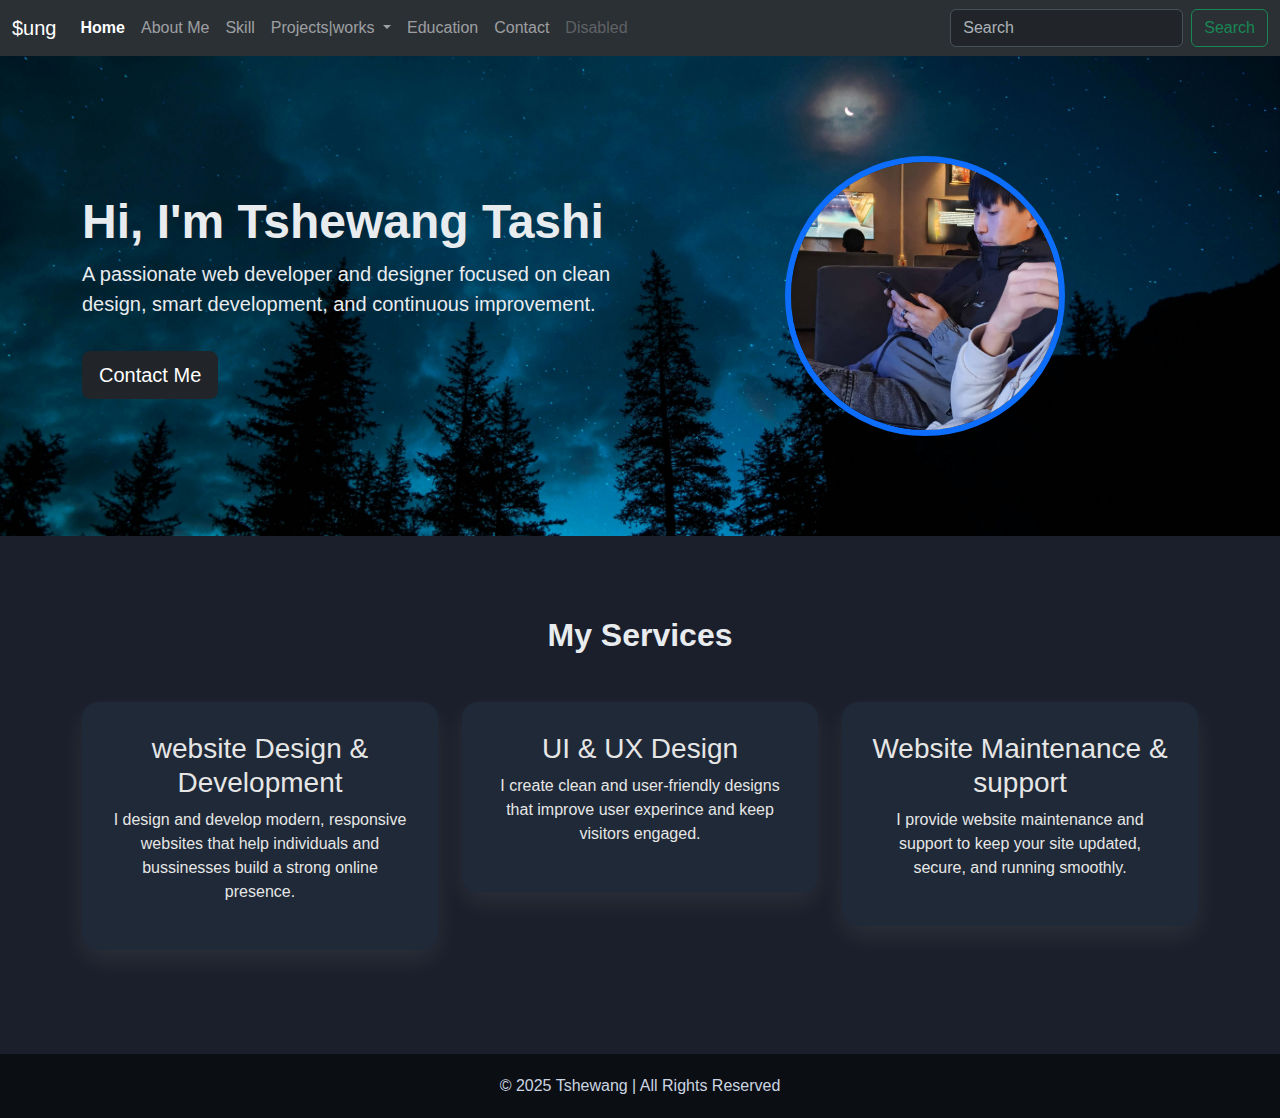
<file: index.html>
<!DOCTYPE html>
<html lang="en">
<head>
  <meta name="description" content="Personal portfolio website showcasing my skills, projects, and experience in web design and front-end development.">
  <meta charset="UTF-8" />
  <meta name="viewport" content="width=device-width, initial-scale=1.0" />
  <link rel="stylesheet" href="https://cdn.jsdelivr.net/npm/bootstrap@5.3.0/dist/css/bootstrap.min.css">
  <title>Tshewang Tashi $ung service</title>
  <link rel="stylesheet" href="home.css" />
</head>
<script src="https://cdn.jsdelivr.net/npm/bootstrap@5.3.0/dist/js/bootstrap.bundle.min.js"></script>
<body>

   <!--navbar code-->

  <nav class="navbar navbar-expand-lg bg-body-tertiary" style="background-color: rgb(23, 218, 120);"
    data-bs-theme="dark">
    <div class="container-fluid">
      <a class="navbar-brand">$ung</a>
      <button class="navbar-toggler" type="button" data-bs-toggle="collapse" data-bs-target="#navbarSupportedContent"
        aria-controls="navbarSupportedContent" aria-expanded="false" aria-label="Toggle navigation">
        <span class="navbar-toggler-icon"></span>
      </button>
      <div class="collapse navbar-collapse" id="navbarSupportedContent">
        <ul class="navbar-nav me-auto mb-2 mb-lg-0">
          <li class="nav-item">
            <a class="nav-link active" aria-current="page" href="index.html">Home</a>
          </li>
          <li class="nav-item">
            <a class="nav-link " href="about.html">About Me</a>
          </li>
          <li class="nav-item">
            <a class="nav-link" href="skill.html">Skill</a>
          </li>
          <li class="nav-item dropdown">
            <a class="nav-link dropdown-toggle" href="#" role="button" data-bs-toggle="dropdown" aria-expanded="false">
              Projects|works
            </a>
            <ul class="dropdown-menu">
              <li><a class="dropdown-item" href="action1.html">Action</a></li>
              <li><a class="dropdown-item" href="action2.html">Another action</a></li>
              <li>
                <hr class="dropdown-divider">
              </li>
              <li><a class="dropdown-item" href="#">Something else here</a></li>
            </ul>
          </li>
          <li class="nav-item">
            <a class="nav-link" href="education.html">Education</a>
          </li>
          <li class="nav-item">
            <a class="nav-link" href="contact.html">Contact</a>
          </li>
          <li class="nav-item">
            <a class="nav-link disabled" aria-disabled="true">Disabled</a>
          </li>
        </ul>
       <!--search-->
        <form class="d-flex" role="search" onsubmit="navbarSearch(event)">
  <input 
    class="form-control me-2" 
    type="search" 
    placeholder="Search" 
    aria-label="Search"
    id="navSearch"
  />
  <button 
    class="btn btn-outline-success" 
    type="submit"
  >
    Search
  </button>
</form>

      
    </div>
  </div>
  </nav>

  <script>
function navbarSearch(event) {
  event.preventDefault(); // stops page reload

  const query = document
    .getElementById("navSearch")
    .value
    .toLowerCase()
    .trim();

  if (!query) {
    alert("Please enter something to search");
    return;
  }

  if (query.includes("skill")) {
    location.href = "skill.html";
  } 
  else if (query.includes("project")) {
    location.href = "projects.html";
  } 
  else if (query.includes("contact")) {
    location.href = "contact.html";
  } 
  else if (query.includes("about")) {
    location.href = "about.html";
  } 
  else if (query.includes("education")) {
    location.href = "education.html";
  } 
  else if (query.includes("service")) {
    location.href = "home.html#services";
  } 
  else {
    alert("No matching section found");
  }
}
</script>


<!--Bold and center words-->
  <section class="hero-section">
  <div class="container">
    <div class="row align-items-center">

       <!-- Text -->
      <div class="col-md-6 text-center text-md-start">
        <h1 class="display-5 fw-bold">Hi, I'm Tshewang Tashi</h1>
        <p class="lead">
          A passionate web developer and designer
        focused on clean design, smart development, and continuous improvement.
        </p>
        <a href="contact.html" class="btn btn-dark btn-lg mt-3">
  Contact Me
</a>
      
      </div>

      <!-- Image -->
      <div class="col-md-6 text-center">
        <img src="ga.jpeg" alt="portfolio img" class="profile-img">
      </div>

    </div>
  </div>
</section>

<!-- Services Section -->
<section class="services-section" id="services">
  <div class="container">
    <h2 class="text-center fw-bold mb-5">My Services</h2>

    <div class="row text-center">

      <div class="col-md-4 mb-4">
        <div class="card service-card">
          <h3>website Design & Development</h3>
          <p>I design and develop modern, responsive websites that help individuals and bussinesses build a strong online presence.</p>
        </div>
      </div>

      <div class="col-md-4 mb-4">
        <div class="card service-card">
          <h3>UI & UX Design</h3>
          <p>I create clean and user-friendly designs that improve user experince and keep visitors engaged.</p>
        </div>
      </div>

      <div class="col-md-4 mb-4">
        <div class="card service-card">
          <h3>Website Maintenance & support</h3>
          <p>I provide website maintenance and support to keep your site updated, secure, and running smoothly.</p>
        </div>
      </div>

    </div>
  </div>
</section>

<!-- Footer -->
<footer class="footer">
  © 2025 Tshewang | All Rights Reserved
</footer>

<script
src="https://cdn.jsdelivr.net/npm/bootstrap@5.3.0/dist/js/bootstrap.bundle.min.js">
</script>
     

</body>

</html>
</file>
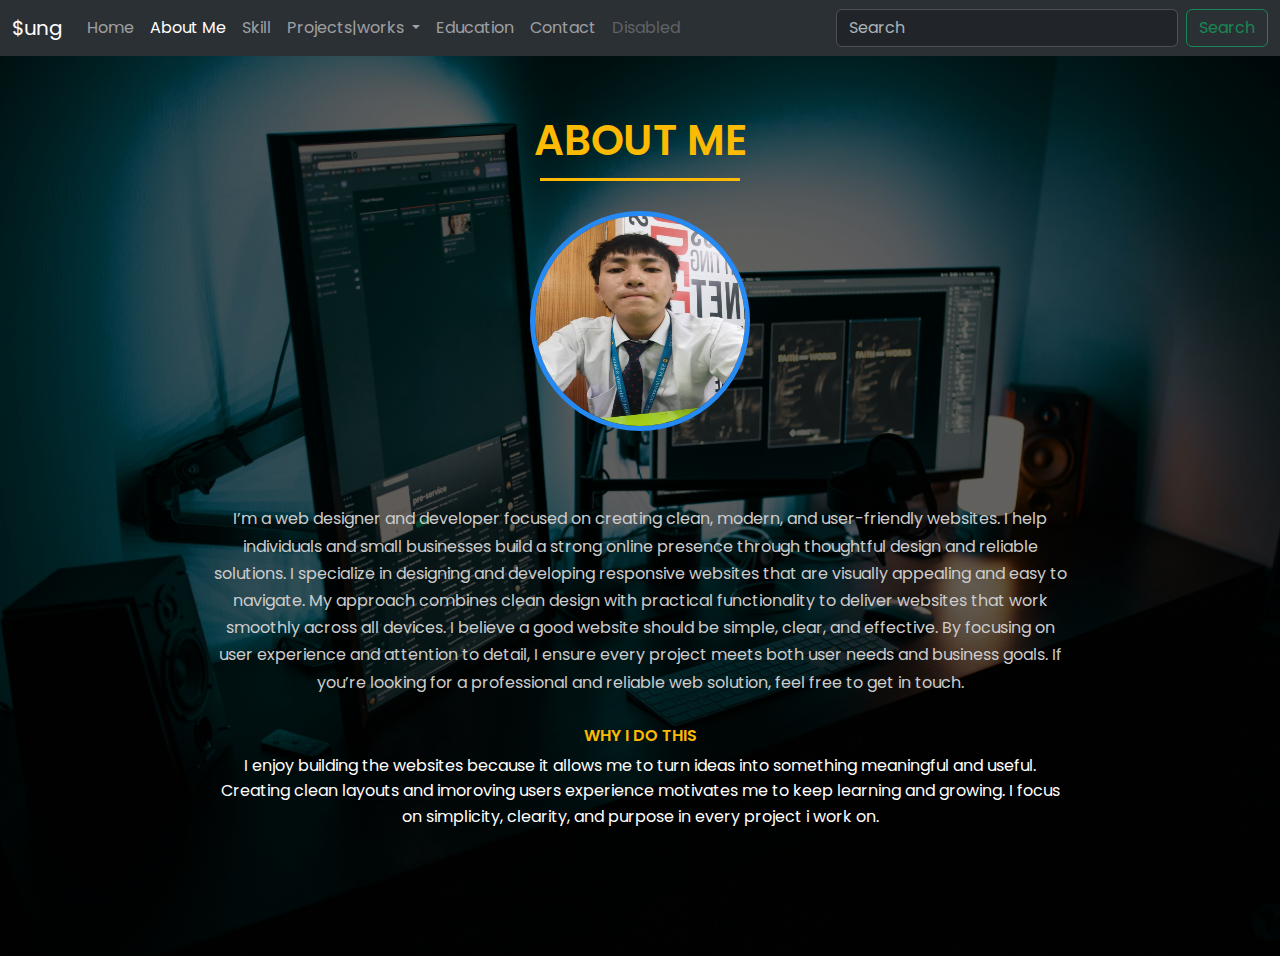
<file: about.html>
<!DOCTYPE html>
<html>

<head>
  <title>Tshewang Tashi $ungs services</title>
  <meta name="viewport" content="width=device-width, initial-scale=1.0">
  <!---bootstrap css--->
  <link rel="stylesheet" href="https://cdn.jsdelivr.net/npm/bootstrap@5.3.0/dist/css/bootstrap.min.css">
  <link rel="stylesheet" href="about1.css">
</head>
<script src="https://cdn.jsdelivr.net/npm/bootstrap@5.3.0/dist/js/bootstrap.bundle.min.js"></script>

<body>
  <!--navbar code-->
  <nav class="navbar navbar-expand-lg bg-body-tertiary" style="background-color: aquamarine;" data-bs-theme="dark">
        <div class="container-fluid">

            <a class="navbar-brand">$ung</a>
            <button class="navbar-toggler" type="button" data-bs-toggle="collapse"
                data-bs-target="#navbarSupportedContent" aria-controls="navbarSupportedContent" aria-expanded="false"
                aria-label="Toggle navigation">
                <span class="navbar-toggler-icon"></span>
            </button>

            <div class="collapse navbar-collapse" id="navbarSupportedContent">
                <ul class="navbar-nav me-auto mb-2 mb-lg-0">
          <li class="nav-item">
            <a class="nav-link " aria-current="page" href="index.html">Home</a>
          </li>

          <li class="nav-item">
            <a class="nav-link active " href="about.html">About Me</a>
          </li>

          <li class="nav-item">
            <a class="nav-link" href="skill.html">Skill</a>
          </li>

          <li class="nav-item dropdown">
            <a class="nav-link dropdown-toggle" href="#" role="button" data-bs-toggle="dropdown" aria-expanded="false">
              Projects|works
            </a>
            <ul class="dropdown-menu">
              <li><a class="dropdown-item" href="action1.html">Action</a></li>
              <li><a class="dropdown-item" href="action2.html">Another action</a></li>
              <li>
                <hr class="dropdown-divider">
              </li>
              <li><a class="dropdown-item" href="#">Something else here</a></li>
            </ul>
          </li>

          <li class="nav-item">
            <a class="nav-link" href="education.html">Education</a>
          </li>

          <li class="nav-item">
            <a class="nav-link" href="contact.html">Contact</a>
          </li>

          <li class="nav-item">
            <a class="nav-link disabled" aria-disabled="true">Disabled</a>
          </li>
        </ul>

        <!--search-->
        <form class="d-flex" role="search" onsubmit="navbarSearch(event)">
  <input 
    class="form-control me-2" 
    type="search" 
    placeholder="Search" 
    aria-label="Search"
    id="navSearch"
  />
  <button 
    class="btn btn-outline-success" 
    type="submit"
  >
    Search
  </button>
</form>

      
    </div>
  </div>
  </nav>

  <script>
function navbarSearch(event) {
  event.preventDefault(); // stops page reload

  const query = document
    .getElementById("navSearch")
    .value
    .toLowerCase()
    .trim();

  if (!query) {
    alert("Please enter something to search");
    return;
  }

  if (query.includes("skill")) {
    location.href = "skill.html";
  } 
  else if (query.includes("project")) {
    location.href = "projects.html";
  } 
  else if (query.includes("contact")) {
    location.href = "contact.html";
  } 
  else if (query.includes("about")) {
    location.href = "about.html";
  } 
  else if (query.includes("education")) {
    location.href = "education.html";
  } 
  else if (query.includes("service")) {
    location.href = "home.html#services";
  } 
  else {
    alert("No matching section found");
  }
}
</script>


  <div class="wrapper">
    <div class="testimonial">
      <article>
        <h1>About Me</h1>
        <img src="ja.jpeg">
        <br>

        <blockquote>I’m a web designer and developer focused on creating clean, modern, and user-friendly websites. I
          help individuals and small businesses build a strong online presence through thoughtful design and reliable
          solutions.
          I specialize in designing and developing responsive websites that are visually appealing and easy to navigate.
          My approach combines clean design with practical functionality to deliver websites that work smoothly across
          all devices.
          I believe a good website should be simple, clear, and effective. By focusing on user experience and attention
          to detail, I ensure every project meets both user needs and business goals.
          If you’re looking for a professional and reliable web solution, feel free to get in touch.
        </blockquote>
        <h5>Why i do this</h5>
        <p> I enjoy building the websites because it allows me to turn ideas into something meaningful and useful.
          Creating clean layouts and imoroving users experience motivates me to keep learning and growing. I focus on
          simplicity, clearity, and purpose in every project i work on.</p>
      </article>
    </div>

  </div>



</body>

</html>
</file>
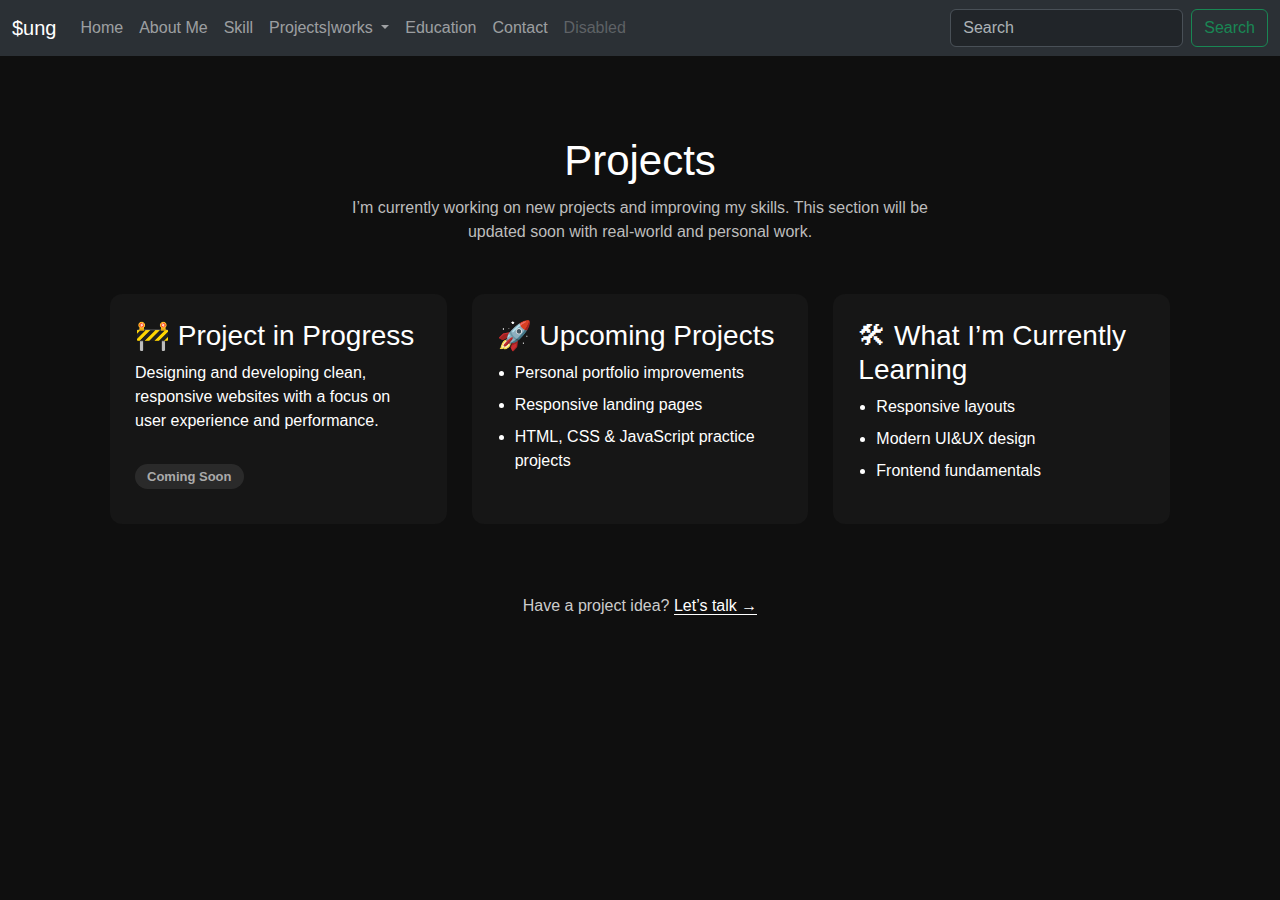
<file: action1.html>
<!DOCTYPE html>
<html lang="en">

<head>
    <meta charset="UTF-8">
  <meta name="viewport" content="width=device-width, initial-scale=1.0">
    <title>Tshewang Tashi $ungs services</title>
    <!---bootstrap css--->
    <link rel="stylesheet" href="https://cdn.jsdelivr.net/npm/bootstrap@5.3.0/dist/css/bootstrap.min.css">
    <link rel="stylesheet" href="action.css">
</head>
<script src="https://cdn.jsdelivr.net/npm/bootstrap@5.3.0/dist/js/bootstrap.bundle.min.js"></script>

<body>
    <!--navbar code-->
   <nav class="navbar navbar-expand-lg bg-body-tertiary" style="background-color: aquamarine;" data-bs-theme="dark">
        <div class="container-fluid">
            <a class="navbar-brand">$ung</a>
            <button class="navbar-toggler" type="button" data-bs-toggle="collapse"
                data-bs-target="#navbarSupportedContent" aria-controls="navbarSupportedContent" aria-expanded="false"
                aria-label="Toggle navigation">
                <span class="navbar-toggler-icon"></span>
            </button>

            <div class="collapse navbar-collapse" id="navbarSupportedContent">
                <ul class="navbar-nav me-auto mb-2 mb-lg-0">
                    <li class="nav-item">
                        <a class="nav-link" href="index.html">Home</a>
                    </li>

                    <li class="nav-item">
                        <a class="nav-link " href="about.html">About Me</a>
                    </li>

                    <li class="nav-item">
                        <a class="nav-link" href="skill.html">Skill</a>
                    </li>

                    <li class="nav-item dropdown">
                        <a class="nav-link dropdown-toggle" href="#" role="button" data-bs-toggle="dropdown"
                            aria-expanded="false">
                            Projects|works
                        </a>
                        <ul class="dropdown-menu">
                            <li><a class="dropdown-item active" href="action1.html">Action</a></li>
                            <li><a class="dropdown-item" href="action2.html">Another action</a></li>
                            <li>
                                <hr class="dropdown-divider">
                            </li>
                            <li><a class="dropdown-item" href="#">Something else here</a></li>
                        </ul>
                    </li>

                    <li class="nav-item">
                        <a class="nav-link" href="education.html">Education</a>
                    </li>

                    <li class="nav-item">
                        <a class="nav-link" href="contact.html">Contact</a>
                    </li>

                    <li class="nav-item">
                        <a class="nav-link disabled" aria-disabled="true">Disabled</a>
                    </li>


                </ul>
               <!--search-->
        <form class="d-flex" role="search" onsubmit="navbarSearch(event)">
  <input 
    class="form-control me-2" 
    type="search" 
    placeholder="Search" 
    aria-label="Search"
    id="navSearch"
  />
  <button 
    class="btn btn-outline-success" 
    type="submit"
  >
    Search
  </button>
</form>

      
    </div>
  </div>
  </nav>

  <script>
function navbarSearch(event) {
  event.preventDefault(); // stops page reload

  const query = document
    .getElementById("navSearch")
    .value
    .toLowerCase()
    .trim();

  if (!query) {
    alert("Please enter something to search");
    return;
  }

  if (query.includes("skill")) {
    location.href = "skill.html";
  } 
  else if (query.includes("project")) {
    location.href = "projects.html";
  } 
  else if (query.includes("contact")) {
    location.href = "contact.html";
  } 
  else if (query.includes("about")) {
    location.href = "about.html";
  } 
  else if (query.includes("education")) {
    location.href = "education.html";
  } 
  else if (query.includes("service")) {
    location.href = "home.html#services";
  } 
  else {
    alert("No matching section found");
  }
}
</script>

<section class="projects-section">
  <h1>Projects</h1>
  <p class="intro">
    I’m currently working on new projects and improving my skills.
    This section will be updated soon with real-world and personal work.
  </p>

  <div class="projects-grid">

    <div class="project-card coming-soon">
      <h3>🚧 Project in Progress</h3>
      <p>
        Designing and developing clean, responsive websites with a focus on
        user experience and performance.
      </p>
      <span class="badge">Coming Soon</span>
    </div>

    <div class="project-card">
      <h3>🚀 Upcoming Projects</h3>
      <ul>
        <li>Personal portfolio improvements</li>
        <li>Responsive landing pages</li>
        <li>HTML, CSS & JavaScript practice projects</li>
      </ul>
    </div>

    <div class="project-card">
      <h3>🛠 What I’m Currently Learning</h3>
      <ul>
        <li>Responsive layouts</li>
        <li>Modern UI&UX design </li>
        <li>Frontend fundamentals</li>
      </ul>
    </div>

  </div>

  <p class="cta">
    Have a project idea? <a href="contact.html">Let’s talk →</a>
  </p>
</section>

</body>
</html>

</body>

</html>
</file>
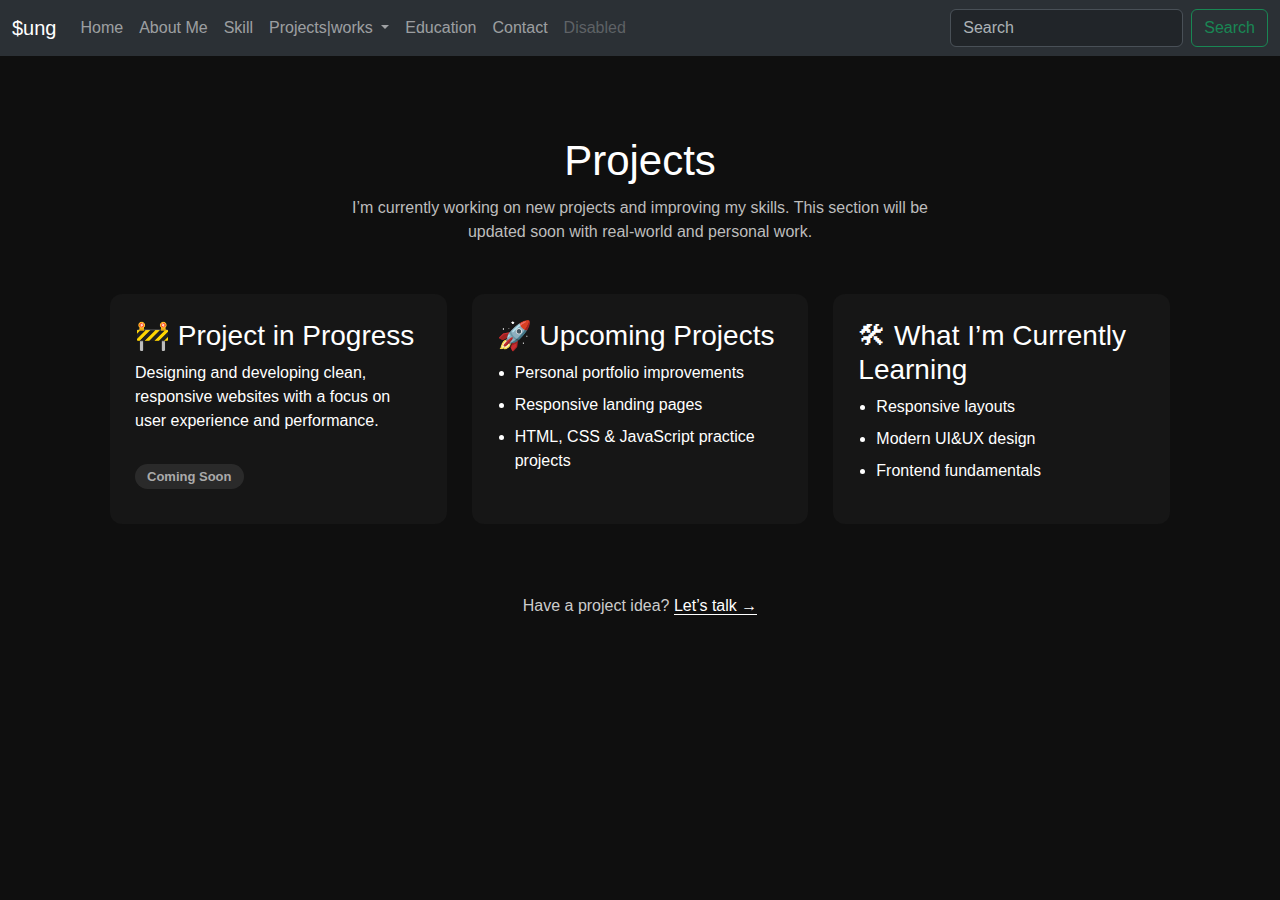
<file: action2.html>
<!DOCTYPE html>
<html lang="en">

<head>
    <meta charset="UTF-8">
  <meta name="viewport" content="width=device-width, initial-scale=1.0">
    <title>Tshewang Tashi $ungs services</title>
    <!---bootstrap css--->
    <link rel="stylesheet" href="https://cdn.jsdelivr.net/npm/bootstrap@5.3.0/dist/css/bootstrap.min.css">
    <link rel="stylesheet" href="action.css">
</head>
<script src="https://cdn.jsdelivr.net/npm/bootstrap@5.3.0/dist/js/bootstrap.bundle.min.js"></script>

<body>
    <!--navbar code-->
    <nav class="navbar navbar-expand-lg bg-body-tertiary" style="background-color: aquamarine;" data-bs-theme="dark">
        <div class="container-fluid">
            <a class="navbar-brand">$ung</a>
            <button class="navbar-toggler" type="button" data-bs-toggle="collapse"
                data-bs-target="#navbarSupportedContent" aria-controls="navbarSupportedContent" aria-expanded="false"
                aria-label="Toggle navigation">
                <span class="navbar-toggler-icon"></span>
            </button>

            <div class="collapse navbar-collapse" id="navbarSupportedContent">
                <ul class="navbar-nav me-auto mb-2 mb-lg-0">

                    <li class="nav-item">
                        <a class="nav-link" href="index.html">Home</a>
                    </li>

                    <li class="nav-item">
                        <a class="nav-link " href="about.html">About Me</a>
                    </li>

                    <li class="nav-item">
                        <a class="nav-link" href="skill.html">Skill</a>
                    </li>

                    <li class="nav-item dropdown">
                        <a class="nav-link dropdown-toggle " href="#" role="button" data-bs-toggle="dropdown"
                            aria-expanded="false">
                            Projects|works
                        </a>
                        <ul class="dropdown-menu">
                            <li><a class="dropdown-item" href="action1.html">Action</a></li>
                            <li><a class="dropdown-item active" href="action2.html">Another action</a></li>
                            <li>
                                <hr class="dropdown-divider">
                            </li>
                            <li><a class="dropdown-item" href="#">Something else here</a></li>
                        </ul>
                    </li>

                    <li class="nav-item">
                        <a class="nav-link" href="education.html">Education</a>
                    </li>

                    <li class="nav-item">
                        <a class="nav-link" href="contact.html">Contact</a>
                    </li>

                    <li class="nav-item">
                        <a class="nav-link disabled" aria-disabled="true">Disabled</a>
                    </li>


                </ul>
              <!--search-->
        <form class="d-flex" role="search" onsubmit="navbarSearch(event)">
  <input 
    class="form-control me-2" 
    type="search" 
    placeholder="Search" 
    aria-label="Search"
    id="navSearch"
  />
  <button 
    class="btn btn-outline-success" 
    type="submit"
  >
    Search
  </button>
</form>

      
    </div>
  </div>
  </nav>

  <script>
function navbarSearch(event) {
  event.preventDefault(); // stops page reload

  const query = document
    .getElementById("navSearch")
    .value
    .toLowerCase()
    .trim();

  if (!query) {
    alert("Please enter something to search");
    return;
  }

  if (query.includes("skill")) {
    location.href = "skill.html";
  } 
  else if (query.includes("project")) {
    location.href = "projects.html";
  } 
  else if (query.includes("contact")) {
    location.href = "contact.html";
  } 
  else if (query.includes("about")) {
    location.href = "about.html";
  } 
  else if (query.includes("education")) {
    location.href = "education.html";
  } 
  else if (query.includes("service")) {
    location.href = "home.html#services";
  } 
  else {
    alert("No matching section found");
  }
}
</script>

<section class="projects-section">
  <h1>Projects</h1>
  <p class="intro">
    I’m currently working on new projects and improving my skills.
    This section will be updated soon with real-world and personal work.
  </p>

  <div class="projects-grid">

    <div class="project-card coming-soon">
      <h3>🚧 Project in Progress</h3>
      <p>
        Designing and developing clean, responsive websites with a focus on
        user experience and performance.
      </p>
      <span class="badge">Coming Soon</span>
    </div>

    <div class="project-card">
      <h3>🚀 Upcoming Projects</h3>
      <ul>
        <li>Personal portfolio improvements</li>
        <li>Responsive landing pages</li>
        <li>HTML, CSS & JavaScript practice projects</li>
      </ul>
    </div>

    <div class="project-card">
      <h3>🛠 What I’m Currently Learning</h3>
      <ul>
        <li>Responsive layouts</li>
        <li>Modern UI&UX design</li>
        <li>Frontend fundamentals</li>
      </ul>
    </div>

  </div>

  <p class="cta">
    Have a project idea? <a href="contact.html">Let’s talk →</a>
  </p>
</section>

</body>
</html>
</body>

</html>
</file>
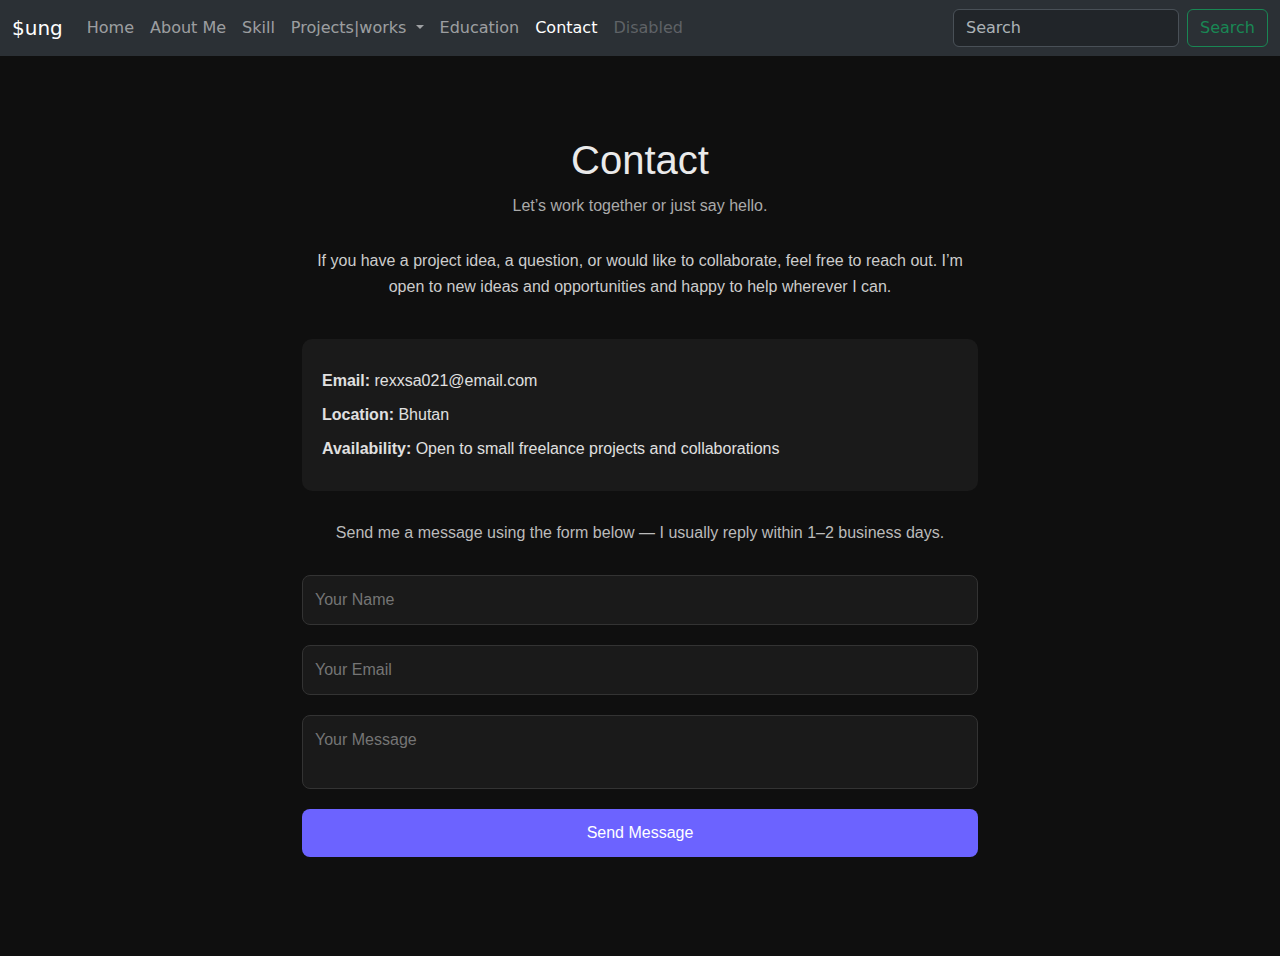
<file: contact.html>
<!DOCTYPE html>
<html>

<head>
  <title>Tshewang Tashi $ungs services</title>
  <meta name="viewport" content="width=device-width, initial-scale=1.0">
  <!---bootstrap css--->
  <link rel="stylesheet" href="https://cdn.jsdelivr.net/npm/bootstrap@5.3.0/dist/css/bootstrap.min.css">
  <link rel="stylesheet" href="contact.css">
</head>
<script src="https://cdn.jsdelivr.net/npm/bootstrap@5.3.0/dist/js/bootstrap.bundle.min.js"></script>

<body>
  <!--navbar code-->
  <nav class="navbar navbar-expand-lg bg-body-tertiary" style="background-color: aquamarine;" data-bs-theme="dark">
    <div class="container-fluid">
      <a class="navbar-brand">$ung</a>
      <button class="navbar-toggler" type="button" data-bs-toggle="collapse" data-bs-target="#navbarSupportedContent"
        aria-controls="navbarSupportedContent" aria-expanded="false" aria-label="Toggle navigation">
        <span class="navbar-toggler-icon"></span>
      </button>

      <div class="collapse navbar-collapse" id="navbarSupportedContent">
        <ul class="navbar-nav me-auto mb-2 mb-lg-0">

          <li class="nav-item">
            <a class="nav-link" aria-current="page" href="index.html">Home</a>
          </li>

          <li class="nav-item">
            <a class="nav-link " href="about.html">About Me</a>
          </li>

          <li class="nav-item">
            <a class="nav-link" href="skill.html">Skill</a>
          </li>

          <li class="nav-item dropdown">
            <a class="nav-link dropdown-toggle" href="#" role="button" data-bs-toggle="dropdown" aria-expanded="false">
              Projects|works
            </a>
            <ul class="dropdown-menu">
              <li><a class="dropdown-item" href="action1.html">Action</a></li>
              <li><a class="dropdown-item" href="action2.html">Another action</a></li>
              <li>
                <hr class="dropdown-divider">
              </li>
              <li><a class="dropdown-item" href="#">Something else here</a></li>
            </ul>
          </li>

          <li class="nav-item">
            <a class="nav-link" href="education.html">Education</a>
          </li>

          <li class="nav-item">
            <a class="nav-link active" href="contact.html">Contact</a>
          </li>

          <li class="nav-item">
            <a class="nav-link disabled" aria-disabled="true">Disabled</a>
          </li>


        </ul>
       <!--search-->
        <form class="d-flex" role="search" onsubmit="navbarSearch(event)">
  <input 
    class="form-control me-2" 
    type="search" 
    placeholder="Search" 
    aria-label="Search"
    id="navSearch"
  />
  <button 
    class="btn btn-outline-success" 
    type="submit"
  >
    Search
  </button>
</form>

      
    </div>
  </div>
  </nav>

  <script>
function navbarSearch(event) {
  event.preventDefault(); // stops page reload

  const query = document
    .getElementById("navSearch")
    .value
    .toLowerCase()
    .trim();

  if (!query) {
    alert("Please enter something to search");
    return;
  }

  if (query.includes("skill")) {
    location.href = "skill.html";
  } 
  else if (query.includes("project")) {
    location.href = "projects.html";
  } 
  else if (query.includes("contact")) {
    location.href = "contact.html";
  } 
  else if (query.includes("about")) {
    location.href = "about.html";
  } 
  else if (query.includes("education")) {
    location.href = "education.html";
  } 
  else if (query.includes("service")) {
    location.href = "home.html#services";
  } 
  else {
    alert("No matching section found");
  }
}
</script>

<section class="contact">
  <div class="container">
    <h1>Contact</h1>
    <p class="subtitle">Let’s work together or just say hello.</p>

    <p class="intro">
      If you have a project idea, a question, or would like to collaborate,
      feel free to reach out. I’m open to new ideas and opportunities and happy to help wherever I can.
    </p>

    <div class="contact-info">
      <p><strong>Email:</strong> rexxsa021@email.com</p>
      <p><strong>Location:</strong> Bhutan</p>
      <p><strong>Availability:</strong> Open to small freelance projects and collaborations</p>
    </div>

    <p class="note">
      Send me a message using the form below — I usually reply within 1–2 business days.
    </p>

    <!-- Formspree Contact Form -->
    <form class="contact-form" action="https://formspree.io/f/xlgewnwa" method="POST">
      <input type="text" name="name" placeholder="Your Name" required>
      <input type="email" name="email" placeholder="Your Email" required>
      <textarea name="message" placeholder="Your Message" required></textarea>
      <button type="submit">Send Message</button>
    </form>
  </div>
</section>
  
</body>

</html>
</file>
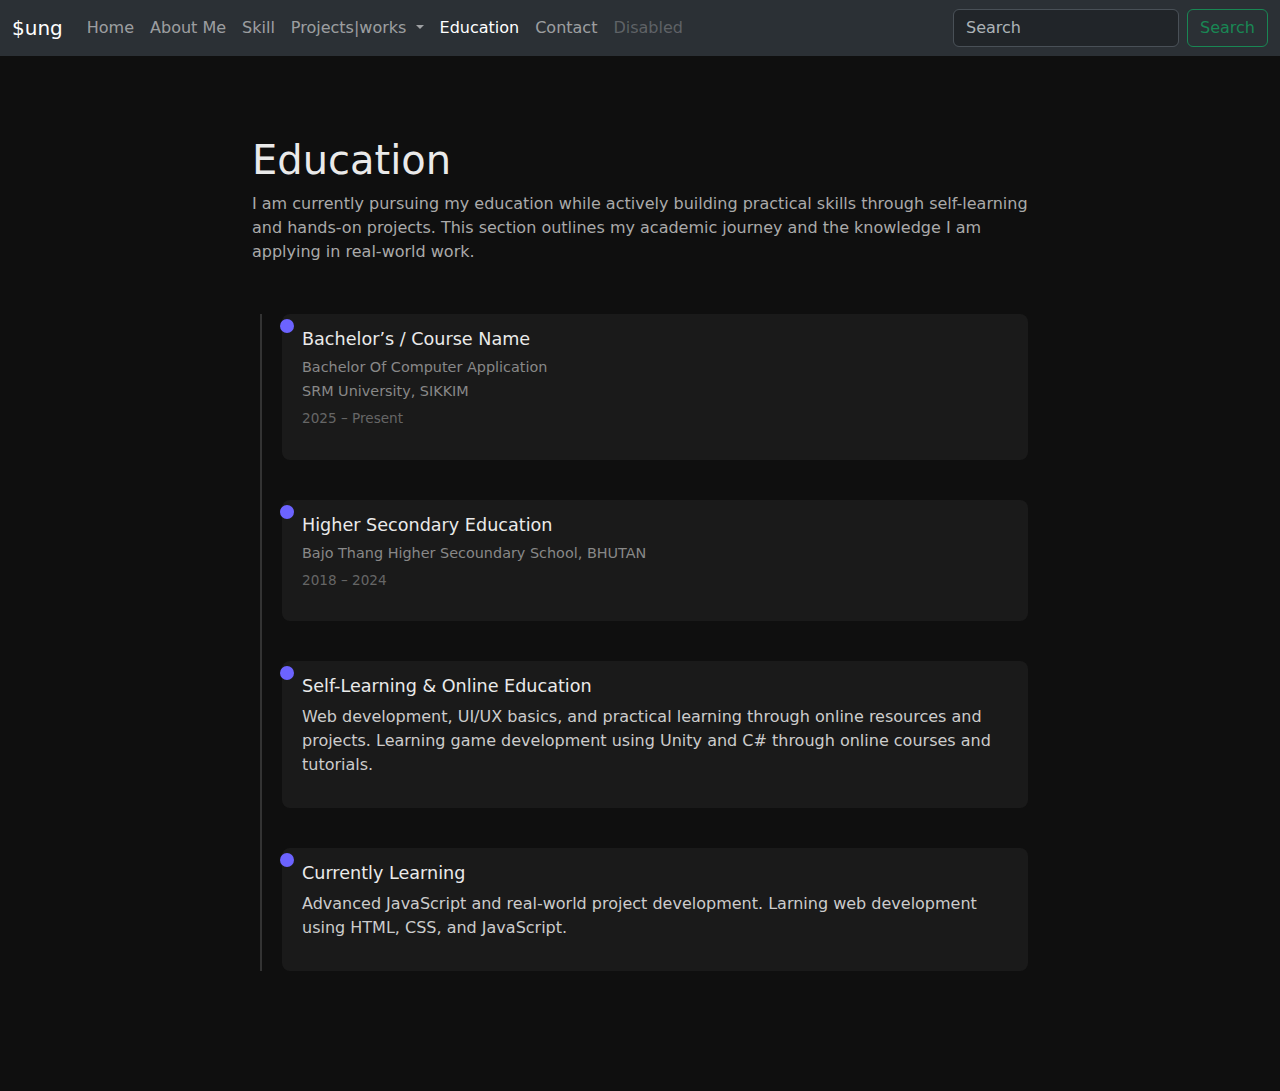
<file: education.html>
<!DOCTYPE html>
<html>

<head>
  <title>Tshewang Tashi $ungs services</title>
  <meta name="viewport" content="width=device-width, initial-scale=1.0">
  <!---bootstrap css--->
  <link rel="stylesheet" href="https://cdn.jsdelivr.net/npm/bootstrap@5.3.0/dist/css/bootstrap.min.css">
  <link rel="stylesheet" href="education.css">
</head>
<script src="https://cdn.jsdelivr.net/npm/bootstrap@5.3.0/dist/js/bootstrap.bundle.min.js"></script>

<body>
  <!--navbar code-->
  <nav class="navbar navbar-expand-lg bg-body-tertiary" style="background-color: aquamarine;" data-bs-theme="dark">
    <div class="container-fluid">
      <a class="navbar-brand">$ung</a>
      <button class="navbar-toggler" type="button" data-bs-toggle="collapse" data-bs-target="#navbarSupportedContent"
        aria-controls="navbarSupportedContent" aria-expanded="false" aria-label="Toggle navigation">
        <span class="navbar-toggler-icon"></span>
      </button>

      <div class="collapse navbar-collapse" id="navbarSupportedContent">
        <ul class="navbar-nav me-auto mb-2 mb-lg-0">

          <li class="nav-item">
            <a class="nav-link " aria-current="page" href="index.html">Home</a>
          </li>

          <li class="nav-item">
            <a class="nav-link " href="about.html">About Me</a>
          </li>

          <li class="nav-item">
            <a class="nav-link" href="skill.html">Skill</a>
          </li>

          <li class="nav-item dropdown">
            <a class="nav-link dropdown-toggle" href="#" role="button" data-bs-toggle="dropdown" aria-expanded="false">
              Projects|works
            </a>
            <ul class="dropdown-menu">
              <li><a class="dropdown-item" href="action1.html">Action</a></li>
              <li><a class="dropdown-item" href="action2.html">Another action</a></li>
              <li>
                <hr class="dropdown-divider">
              </li>
              <li><a class="dropdown-item" href="#">Something else here</a></li>
            </ul>
          </li>

          <li class="nav-item">
            <a class="nav-link active" href="education.html">Education</a>
          </li>

          <li class="nav-item">
            <a class="nav-link" href="contact.html">Contact</a>
          </li>

          <li class="nav-item">
            <a class="nav-link disabled" aria-disabled="true">Disabled</a>
          </li>

        </ul>
         <!--search-->
        <form class="d-flex" role="search" onsubmit="navbarSearch(event)">
  <input 
    class="form-control me-2" 
    type="search" 
    placeholder="Search" 
    aria-label="Search"
    id="navSearch"
  />
  <button 
    class="btn btn-outline-success" 
    type="submit"
  >
    Search
  </button>
</form>

      
    </div>
  </div>
  </nav>

  <script>
function navbarSearch(event) {
  event.preventDefault(); // stops page reload

  const query = document
    .getElementById("navSearch")
    .value
    .toLowerCase()
    .trim();

  if (!query) {
    alert("Please enter something to search");
    return;
  }

  if (query.includes("skill")) {
    location.href = "skill.html";
  } 
  else if (query.includes("project")) {
    location.href = "projects.html";
  } 
  else if (query.includes("contact")) {
    location.href = "contact.html";
  } 
  else if (query.includes("about")) {
    location.href = "about.html";
  } 
  else if (query.includes("education")) {
    location.href = "education.html";
  } 
  else if (query.includes("service")) {
    location.href = "home.html#services";
  } 
  else {
    alert("No matching section found");
  }
}
</script>

  <section class="education">
    <div class="container">
      <h1>Education</h1>
      <p class="subtitle">
        I am currently pursuing my education while actively building practical skills through self-learning and hands-on
        projects. This section outlines my academic journey and the knowledge I am applying in real-world work.
      </p>

      <div class="timeline">

        <div class="timeline-item">
          <span class="dot"></span>
          <div class="content">
            <h3>Bachelor’s / Course Name</h3>
            <span>Bachelor Of Computer Application</span><br>
            <span>SRM University, SIKKIM</span>
            <p class="year">2025 – Present</p>
          </div>
        </div>

        <div class="timeline-item">
          <span class="dot"></span>
          <div class="content">
            <h3>Higher Secondary Education</h3>
            <span>Bajo Thang Higher Secoundary School, BHUTAN</span>
            <p class="year">2018 – 2024</p>
          </div>
        </div>

        <div class="timeline-item">
          <span class="dot"></span>
          <div class="content">
            <h3>Self-Learning & Online Education</h3>
            <p>
              Web development, UI/UX basics, and practical learning through
              online resources and projects. Learning game development using Unity and C# through online
              courses and tutorials.
            </p>
          </div>
        </div>

        <div class="timeline-item">
          <span class="dot"></span>
          <div class="content">
            <h3>Currently Learning</h3>
            <p>
              Advanced JavaScript and real-world
              project development. Larning web development
              using HTML, CSS, and JavaScript.
            </p>
          </div>
        </div>

      </div>
    </div>


  </section>


</body>

</html>
</file>
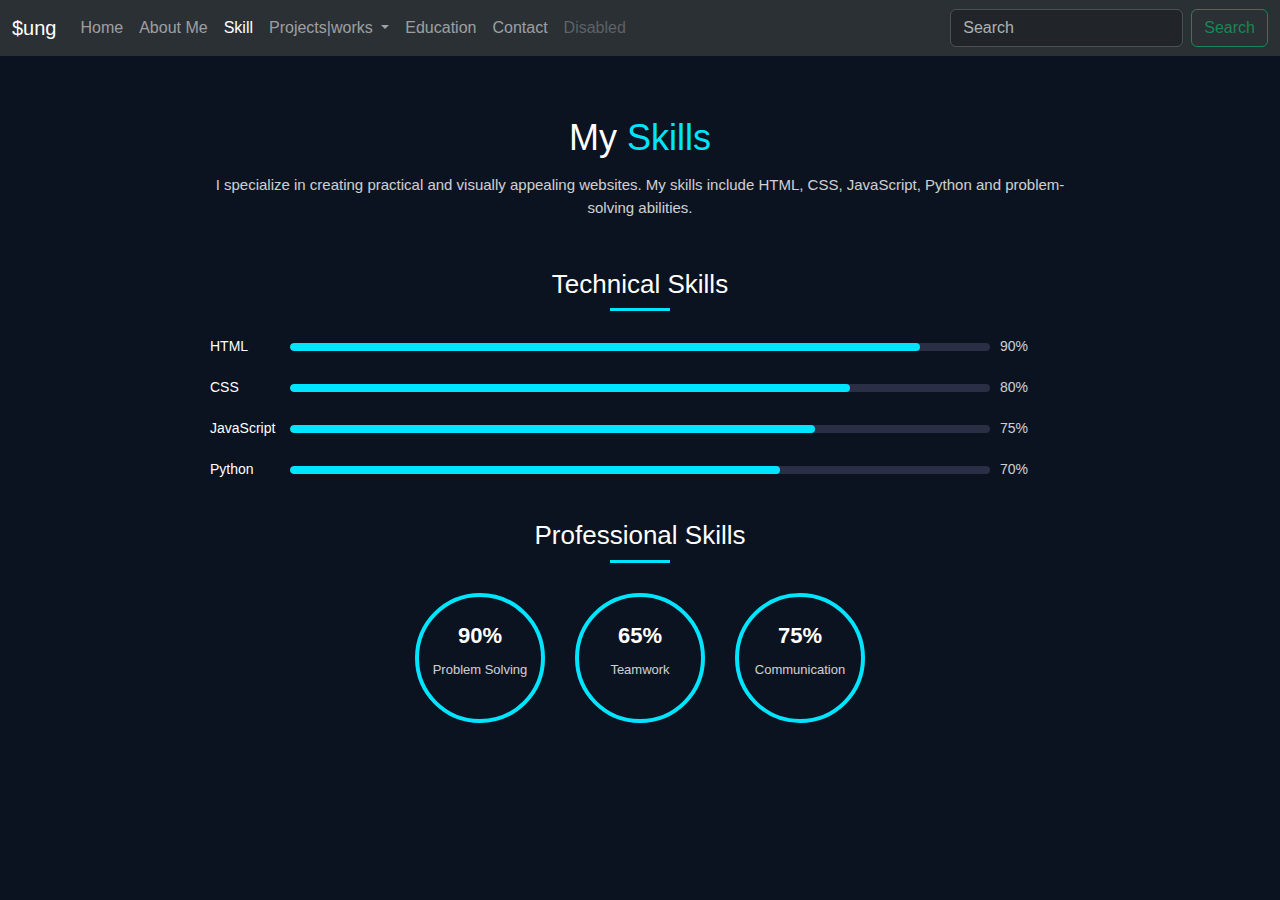
<file: skill.html>
<!DOCTYPE html>
<html lang="en">
<head>
  <meta charset="UTF-8" />
  <meta name="viewport" content="width=device-width, initial-scale=1.0" />
  <link rel="stylesheet" href="https://cdn.jsdelivr.net/npm/bootstrap@5.3.0/dist/css/bootstrap.min.css">
  <title>My Skills</title>
  <link rel="stylesheet" href="skill.css" />
</head>
<script src="https://cdn.jsdelivr.net/npm/bootstrap@5.3.0/dist/js/bootstrap.bundle.min.js"></script>
<body>

   <!--navbar code-->
  <nav class="navbar navbar-expand-lg bg-body-tertiary" style="background-color: rgb(23, 218, 120);"
    data-bs-theme="dark">
    <div class="container-fluid">
      <a class="navbar-brand">$ung</a>
      <button class="navbar-toggler" type="button" data-bs-toggle="collapse" data-bs-target="#navbarSupportedContent"
        aria-controls="navbarSupportedContent" aria-expanded="false" aria-label="Toggle navigation">
        <span class="navbar-toggler-icon"></span>
      </button>
      <div class="collapse navbar-collapse" id="navbarSupportedContent">
        <ul class="navbar-nav me-auto mb-2 mb-lg-0">
          <li class="nav-item">
            <a class="nav-link" aria-current="page" href="index.html">Home</a>
          </li>
          <li class="nav-item">
            <a class="nav-link " href="about.html">About Me</a>
          </li>
          <li class="nav-item">
            <a class="nav-link active" href="skill.html">Skill</a>
          </li>
          <li class="nav-item dropdown">
            <a class="nav-link dropdown-toggle" href="#" role="button" data-bs-toggle="dropdown" aria-expanded="false">
              Projects|works
            </a>
            <ul class="dropdown-menu">
              <li><a class="dropdown-item" href="action1.html">Action</a></li>
              <li><a class="dropdown-item" href="action2.html">Another action</a></li>
              <li>
                <hr class="dropdown-divider">
              </li>
              <li><a class="dropdown-item" href="#">Something else here</a></li>
            </ul>
          </li>
          <li class="nav-item">
            <a class="nav-link" href="education.html">Education</a>
          </li>
          <li class="nav-item">
            <a class="nav-link" href="contact.html">Contact</a>
          </li>
          <li class="nav-item">
            <a class="nav-link disabled" aria-disabled="true">Disabled</a>
          </li>
        </ul>
        <!--search-->
        <form class="d-flex" role="search" onsubmit="navbarSearch(event)">
  <input 
    class="form-control me-2" 
    type="search" 
    placeholder="Search" 
    aria-label="Search"
    id="navSearch"
  />
  <button 
    class="btn btn-outline-success" 
    type="submit"
  >
    Search
  </button>
</form>

      
    </div>
  </div>
  </nav>

  <script>
function navbarSearch(event) {
  event.preventDefault(); // stops page reload

  const query = document
    .getElementById("navSearch")
    .value
    .toLowerCase()
    .trim();

  if (!query) {
    alert("Please enter something to search");
    return;
  }

  if (query.includes("skill")) {
    location.href = "skill.html";
  } 
  else if (query.includes("project")) {
    location.href = "projects.html";
  } 
  else if (query.includes("contact")) {
    location.href = "contact.html";
  } 
  else if (query.includes("about")) {
    location.href = "about.html";
  } 
  else if (query.includes("education")) {
    location.href = "education.html";
  } 
  else if (query.includes("service")) {
    location.href = "home.html#services";
  } 
  else {
    alert("No matching section found");
  }
}
</script>



<section class="skills-section">
  <h1 class="main-title">My <span>Skills</span></h1>

  <p class="skills-desc">
    I specialize in creating practical and visually appealing websites.
    My skills include HTML, CSS, JavaScript, Python and problem-solving abilities.
  </p>

  <!-- Technical Skills -->
  <h2 class="section-title">Technical Skills</h2>

  <div class="skill">
    <span>HTML</span>
    <div class="bar">
      <div class="progress html"></div>
    </div>
    <span class="percent">90%</span>
  </div>

  <div class="skill">
    <span>CSS</span>
    <div class="bar">
      <div class="progress css"></div>
    </div>
    <span class="percent">80%</span>
  </div>

  <div class="skill">
    <span>JavaScript</span>
    <div class="bar">
      <div class="progress JavaScript"></div>
    </div>
    <span class="percent">75%</span>
  </div>

  <div class="skill">
    <span>Python</span>
    <div class="bar">
      <div class="progress python"></div>
    </div>
    <span class="percent">70%</span>
  </div>

  <!-- Professional Skills -->
  <h2 class="section-title">Professional Skills</h2>

  <div class="circle-container">
    <div class="circle">
      <div class="inner">90%</div>
      <p>Problem Solving</p>
    </div>

    <div class="circle">
      <div class="inner">65%</div>
      <p>Teamwork</p>
    </div>

    <div class="circle">
      <div class="inner">75%</div>
      <p>Communication</p>
    </div>
  </div>

</section>

</body>
</html>
</file>
<file: home.css>
body {
  font-family: 'Segoe UI', sans-serif;
  color: #e9ecef;
}
.navbar .nav-link.active {
  font-weight: 700;
}

.hero-section {
  background: linear-gradient(135deg, #f8f9fa, #e9ecef);
  padding: 80px 0;
}

.profile-img {
  width: 280px;
  height: 280px;
  object-fit: cover;
  border-radius: 50%;
  border: 6px solid #0d6efd;
}

.hero-section {
  background-image: url("ka.jpg"); /* your background image */
  background-size: cover;
  background-position: center;
  background-repeat: no-repeat;
  padding: 100px 0;
  position: relative;
}

/* Services */
.services-section {
  background-color: #1a1f2b;
  padding: 80px 0;
}

.card{
   background-color:#1f2937;
    color:#e6e6e6;
}

.service-card {
  padding: 30px;
  border: none;
  border-radius: 16px;
  box-shadow: 0 10px 25px rgba(249, 248, 248, 0.08);
  transition: transform 0.3s;
}

.service-card:hover {
  transform: translateY(-10px);
}


/* Footer */
.footer {
  background-color: #0b0f14;
  color:#cbd5e1;
  text-align: center;
  padding: 20px;
}

/* DARK OVERLAY */
.hero-section::before {
  content: "";
  position: absolute;
  top: 0;
  left: 0;
  width: 100%;
  height: 100%;
  
}
/* KEEP CONTENT ABOVE OVERLAY */
.hero-section .container {
  position: relative;
  z-index: 2;
}

@media (max-width: 768px) {
  .hero-text{
    text-align: center;
  }
 
  }
.project-card{
  margin-bottom: 20px;
}
html {
  scroll-behavior: smooth;
}
</file>
<file: about1.css>
@import url('https://fonts.googleapis.com/css2?family=Poppins:wght@200;300;400;600;700;800&display=swap');

* {
  margin: 0;
  padding: 0;
  box-sizing: border-box;
  font-family: 'Poppins', sans-serif;

}
/* BACKGROUND */
.wrapper {
  min-height: 100vh;
  width: 100%;
  background-image: linear-gradient(rgba(0,0,0,0.6), rgba(0,0,0,0.6)), url('op.jpg');
  background-position: center;
  background-repeat: no-repeat;
  background-size: cover;
  padding: 40px 0;
}

/* CONTENT CONTAINER */
.testimonial {
  max-width: 900px;
  margin: auto;
  padding: 20px;
}

/* HEADINGS */
article h1 {
  font-size: 42px;
  font-weight: 600;
  text-transform: uppercase;
  color: #fcba03;
  text-align: center;
}

article h1::after {
  height: 3px;
  width: 200px;
  background-color: #fcba03;
  display: block;
  margin: 12px auto;
  content: "";
}

/* IMAGE */
article img {
  display: block;
  margin: 30px auto;
  height: 220px;
  width: 220px;
  max-width: 100%;
  border-radius: 50%;
  border: 5px solid #268af5;
}

/* TEXT */
blockquote {
  font-size: 16px;
  color: #ccc;
  line-height: 1.7;
  text-align: center;
  margin-top: 20px;
}

article h5 {
  text-transform: uppercase;
  font-size: 16px;
  font-weight: 600;
  margin-top: 30px;
  color: #fcba03;
  text-align: center;
}

article p {
  font-size: 16px;
  color: #fff;
  line-height: 1.6;
  text-align: center;
}

/* 🔥 MOBILE FIXES */
@media (max-width: 768px) {
  article h1 {
    font-size: 32px;
  }

  article img {
    height: 170px;
    width: 170px;
  }

  blockquote,
  article p {
    font-size: 15px;
  }
}
</file>
<file: action.css>
body {
  margin: 0;
  font-family: Arial, sans-serif;
  background-color: #0f0f0f;
  color: #ffffff;
}

.projects-section {
  max-width: 1100px;
  margin: auto;
  padding: 80px 20px;
  text-align: center;
}

.projects-section h1 {
  font-size: 42px;
  margin-bottom: 10px;
}

.intro {
  color: #bdbdbd;
  max-width: 600px;
  margin: 0 auto 50px;
}

.projects-grid {
  display: grid;
  grid-template-columns: repeat(auto-fit, minmax(280px, 1fr));
  gap: 25px;
}

.project-card {
  background: #161616;
  padding: 25px;
  border-radius: 12px;
  text-align: left;
  transition: transform 0.3s ease;
}

.project-card:hover {
  transform: translateY(-5px);
}

.project-card h3 {
  margin-top: 0;
}

.project-card ul {
  padding-left: 18px;
}

.project-card li {
  margin-bottom: 8px;
}

.badge {
  display: inline-block;
  margin-top: 15px;
  padding: 6px 12px;
  background: #2a2a2a;
  border-radius: 20px;
  font-size: 13px;
  color: #aaa;
}

.cta {
  margin-top: 50px;
  color: #ccc;
}

.cta a {
  color: #ffffff;
  text-decoration: none;
  border-bottom: 1px solid #fff;
}
@media (max-width: 768px) {
  .hero-text{
    text-align: center;
  }
 
  }
.project-card{
  margin-bottom: 20px;
}
html {
  scroll-behavior: smooth;
}
</file>
<file: contact.css>
.contact {
  background-color: #0f0f0f;
  color: #eaeaea;
  padding: 80px 20px;
  min-height: 100vh;
  font-family: 'Segoe UI', sans-serif;
}

.contact .container {
  max-width: 700px;
  margin: auto;
}

.contact h1 {
  font-size: 2.5rem;
  margin-bottom: 10px;
  text-align: center;
}

.subtitle {
  color: #aaa;
  text-align: center;
  margin-bottom: 30px;
}

.intro {
  color: #ccc;
  text-align: center;
  margin-bottom: 40px;
  line-height: 1.6;
}

.contact-info {
  background-color: #1a1a1a;
  padding: 20px;
  border-radius: 10px;
  margin-bottom: 30px;
}

.contact-info p {
  margin: 10px 0;
  font-size: 1rem;
  color: #e0e0e0;
}

.note {
  text-align: center;
  color: #bbb;
  margin-bottom: 30px;
}

.contact-form {
  display: flex;
  flex-direction: column;
}

.contact-form input,
.contact-form textarea {
  background-color: #1a1a1a;
  border: 1px solid #333;
  color: #eaeaea;
  padding: 12px;
  margin-bottom: 20px;
  border-radius: 8px;
  font-size: 1rem;
  resize: none;
}

.contact-form input:focus,
.contact-form textarea:focus {
  outline: none;
  border-color: #6c63ff;
}

.contact-form button {
  padding: 12px;
  background-color: #6c63ff;
  border: none;
  border-radius: 8px;
  color: #fff;
  font-size: 1rem;
  cursor: pointer;
  transition: background 0.3s ease;
}

.contact-form button:hover {
  background-color: #5750d3;
}

/* Responsive */
@media (max-width: 600px) {
  .contact h1 {
    font-size: 2rem;
  }
}
@media (max-width: 768px) {
  .hero-text{
    text-align: center;
  }
 
  }
.project-card{
  margin-bottom: 20px;
}
html {
  scroll-behavior: smooth;
}
</file>
<file: education.css>
.education {
  background: #0f0f0f;
  color: #eaeaea;
  padding: 80px 20px;
  min-height: 100vh;
}

.education .container {
  max-width: 800px;
  margin: auto;
}

.education h1 {
  font-size: 2.5rem;
}

.subtitle {
  color: #aaa;
  margin-bottom: 50px;
}

.timeline {
  position: relative;
  padding-left: 30px;
}

.timeline::before {
  content: "";
  position: absolute;
  left: 8px;
  top: 0;
  width: 2px;
  height: 100%;
  background: #333;
}

.timeline-item {
  position: relative;
  margin-bottom: 40px;
}

.timeline-item .dot {
  position: absolute;
  left: -2px;
  top: 5px;
  width: 14px;
  height: 14px;
  background: #6c63ff; /* accent color */
  border-radius: 50%;
}

.timeline-item .content {
  background: #1a1a1a;
  padding: 15px 20px;
  border-radius: 8px;
}

.timeline-item h3 {
  font-size: 1.1rem;
  margin-bottom: 5px;
}

.timeline-item span {
  color: #888;
  font-size: 0.9rem;
}

.timeline-item .year {
  color: #666;
  font-size: 0.85rem;
  margin-top: 5px;
}

.timeline-item p {
  margin-top: 8px;
  color: #ccc;
  line-height: 1.5;
}
@media (max-width: 768px) {
  .hero-text{
    text-align: center;
  }
 
  }
.project-card{
  margin-bottom: 20px;
}
html {
  scroll-behavior: smooth;
}
</file>
<file: skill.css>
* {
  margin: 0;
  padding: 0;
  box-sizing: border-box;
  font-family: "Segoe UI", sans-serif;
}

body {
  background: #0b1220;
  color: #fff;
}

/* Section */
.skills-section {
  max-width: 900px;
  margin: auto;
  padding: 60px 20px;
}

/* Titles */
.main-title {
  text-align: center;
  font-size: 36px;
  margin-bottom: 15px;
}

.main-title span {
  color: #00e5ff;
}

.skills-desc {
  text-align: center;
  font-size: 15px;
  opacity: 0.8;
  margin-bottom: 50px;
}

.section-title {
  text-align: center;
  font-size: 26px;
  margin: 40px 0 25px;
  position: relative;
}

.section-title::after {
  content: "";
  width: 60px;
  height: 3px;
  background: #00e5ff;
  display: block;
  margin: 8px auto 0;
}

/* Skill Bars */
.skill {
  display: flex;
  align-items: center;
  gap: 10px;
  margin-bottom: 20px;
}

.skill span {
  width: 70px;
  font-size: 14px;
}

.bar {
  flex: 1;
  height: 8px;
  background: #2a2f45;
  border-radius: 20px;
  overflow: hidden;
}

.progress {
  height: 100%;
  background: #00e5ff;
  border-radius: 20px;
}

.percent {
  font-size: 12px;
  opacity: 0.8;
}

/* Progress Widths */
.html { width: 90%; }
.css { width: 80%; }
.JavaScript { width: 75%; }
.python { width: 70%; }

/* Circles */
.circle-container {
  display: flex;
  justify-content: center;
  flex-wrap: wrap;
  gap: 30px;
  margin-top: 30px;
}

.circle {
  width: 130px;
  height: 130px;
  border: 4px solid #00e5ff;
  border-radius: 50%;
  display: flex;
  flex-direction: column;
  justify-content: center;
  align-items: center;
}

.circle .inner {
  font-size: 22px;
  font-weight: bold;
}

.circle p {
  margin-top: 8px;
  font-size: 13px;
  text-align: center;
  opacity: 0.8;
}

/* Mobile Responsive */
@media (max-width: 768px) {
  .main-title {
    font-size: 28px;
  }

  .section-title {
    font-size: 22px;
  }

  .circle {
    width: 100px;
    height: 100px;
  }

  .circle .inner {
    font-size: 18px;
  }

  .skill span {
    width: 60px;
    font-size: 13px;
  }
}
html {
  scroll-behavior: smooth;
}
</file>
